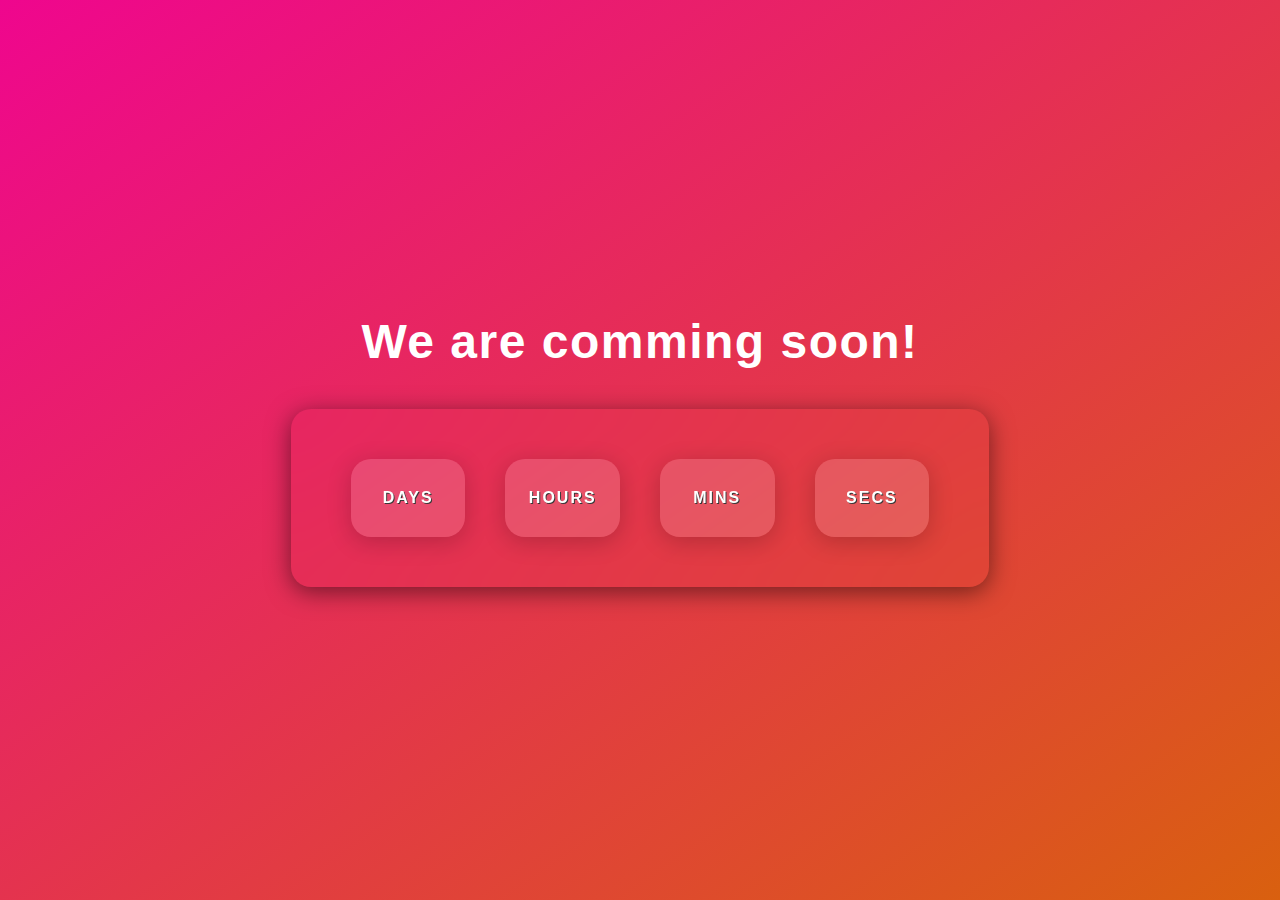
<file: countdown Timer/index.html>
<!DOCTYPE html>
<html lang="en">
<head>
    <meta charset="UTF-8">
    <meta name="viewport" content="width=device-width, initial-scale=1.0">
    <title>Countdown Timer </title>
    <link rel="stylesheet" href="style.css">
</head>
<body>
    <h1>We are comming soon!</h1>
    <div class="countdown">
        <div class="timer">
            <span class="time" id="days"></span>
            <span class="label">Days</span>
        </div>
        <div class="timer">
            <span class="time" id="hr"></span>
            <span class="label">Hours</span>
        </div>
        <div class="timer">
            <span class="time" id="mins"></span>
            <span class="label">Mins</span>
        </div>
        <div class="timer">
            <span class="time" id="Secs"></span>
            <span class="label">Secs</span>
        </div>
    </div>
    <script src="script.js"></script>
</body>
</html>
</file>
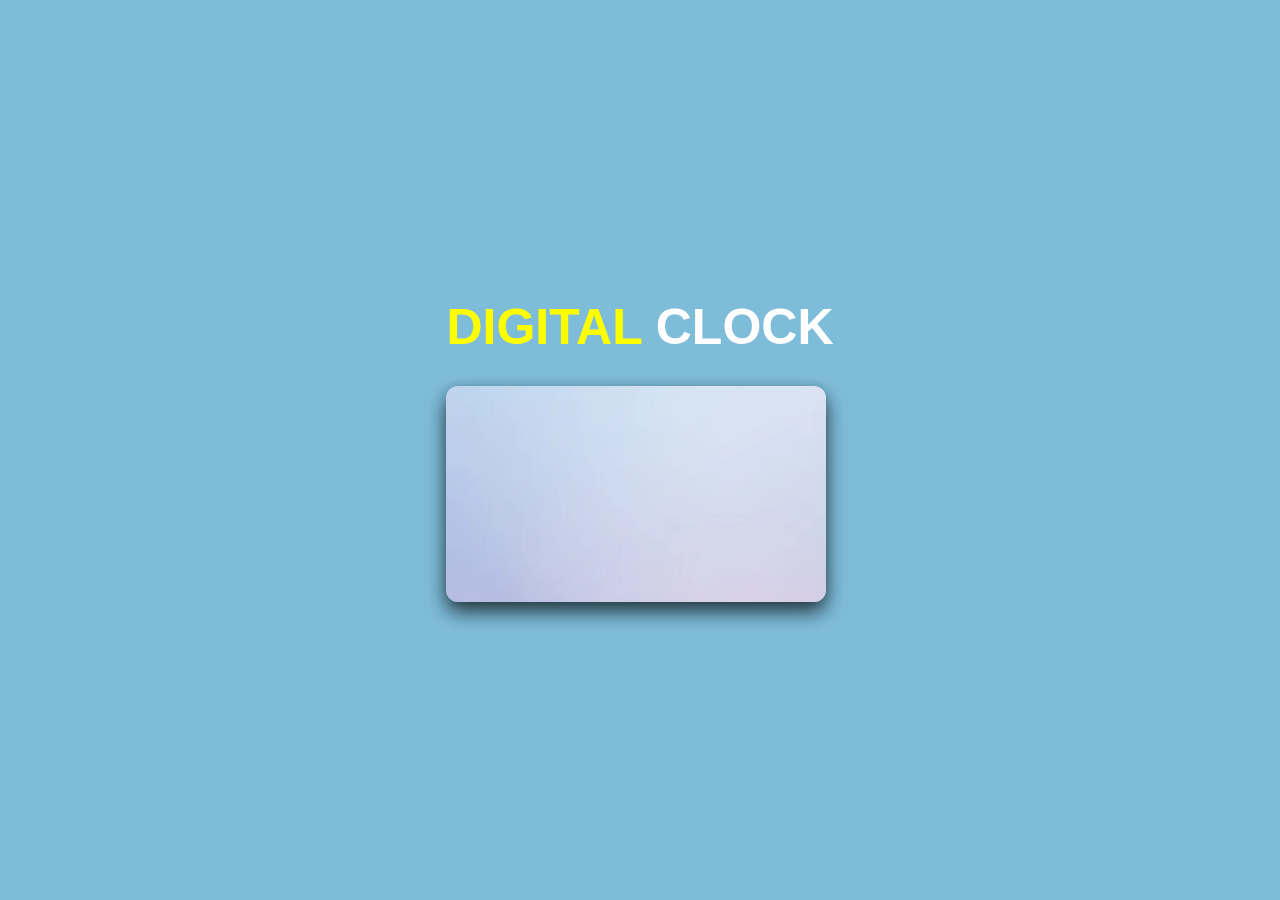
<file: digitalClock/index.html>
<!DOCTYPE html>
<html lang="en">
<head>
    <meta charset="UTF-8">
    <meta name="viewport" content="width=device-width, initial-scale=1.0">
    <title>Digital Clock</title>
    <link rel="stylesheet" href="style.css">
</head>
<body>
    <div class="box">

        <h1 id="name"> <span>DIGITAL</span> <SPAN> CLOCK</SPAN>  </h1>
        <div class="clock">
            <h1 id="time"></h1>
            <span id="timeformat"></span>
        </div>
    </div>
    <script src="script.js"></script>
</body>
</html>
</file>
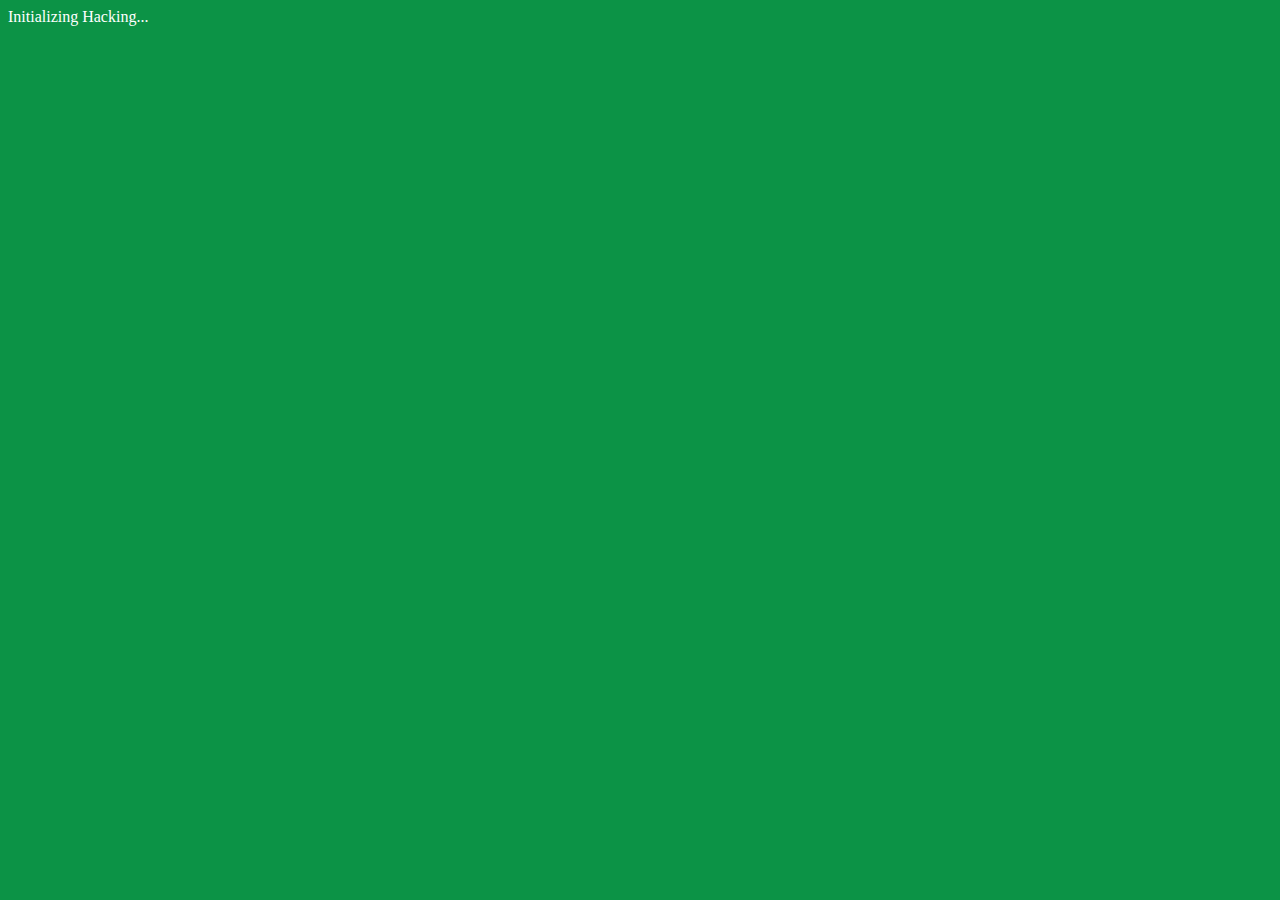
<file: hacker's terminal/index.html>
<!DOCTYPE html>
<html lang="en">

<head>
    <meta charset="UTF-8">
    <meta name="viewport" content="width=device-width, initial-scale=1.0">
    <title>hacher's terminal</title>
</head>
<style>
    body{
        background-color: rgb(12, 147, 70);
        color: white;
    }
</style>

<body>
    <div>
        Initializing Hacking...
    </div>
    <script src="script.js"></script>
   
</body>

</html>
</file>
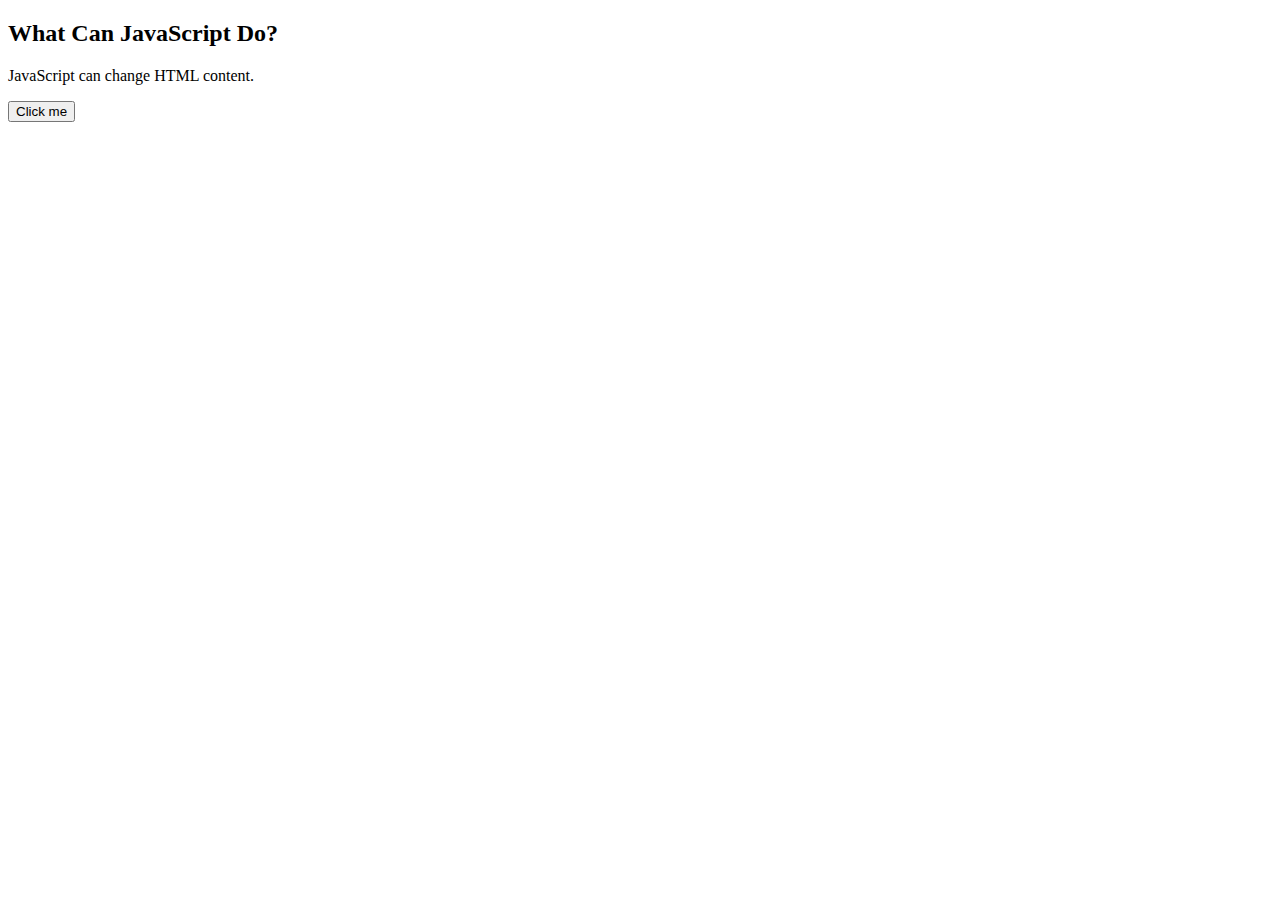
<file: js/index.html>
<!DOCTYPE html>
<html>
<body>

<h2>What Can JavaScript Do?</h2>

<p id="demo">JavaScript can change HTML content.</p>

<button type="button" onclick="document.getElementById('demo').innerHTML='Hello javascript';">Click me</button>

</body>
</html>
</file>
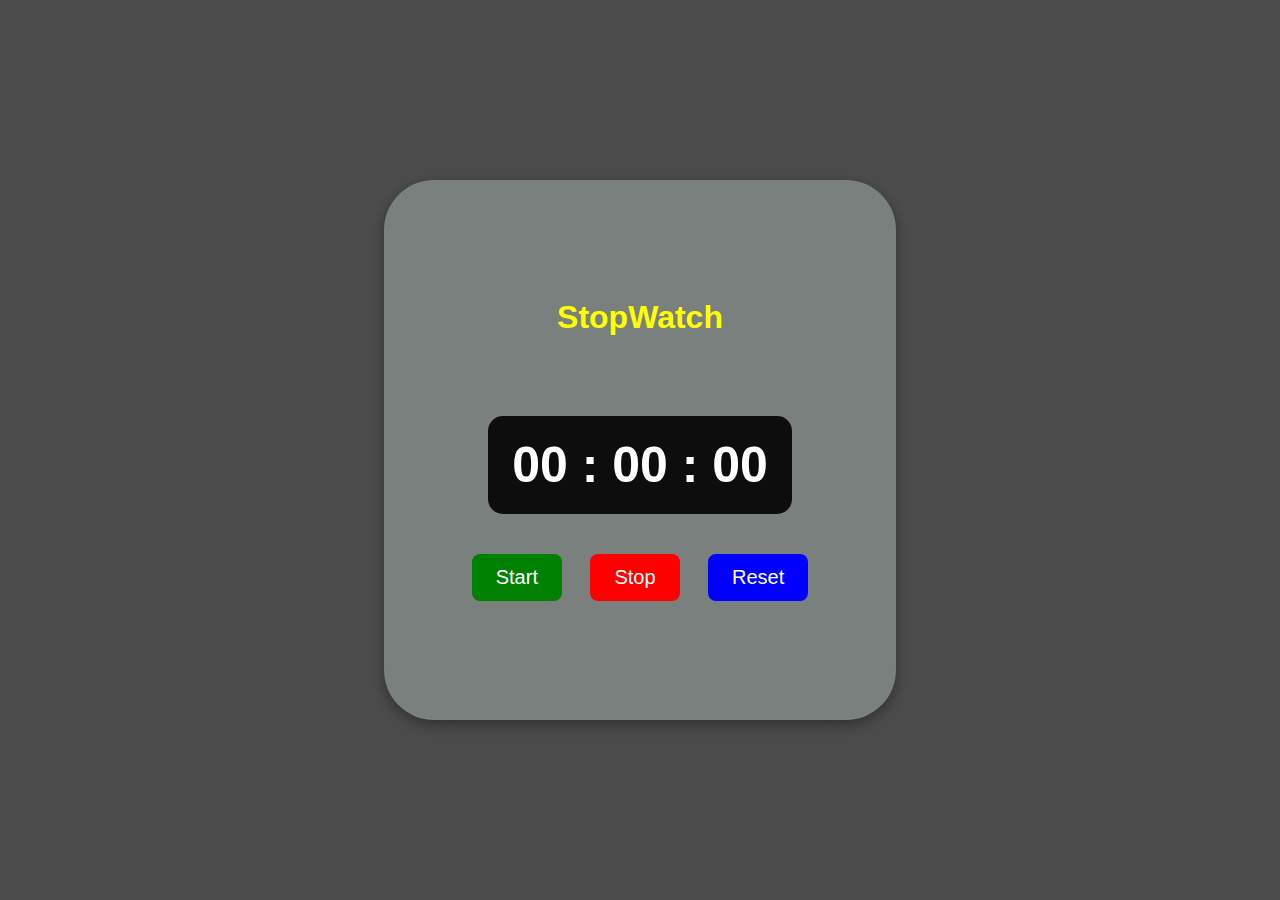
<file: stopwatch/index.html>
<!DOCTYPE html>
<html lang="en">
<head>
    <meta charset="UTF-8">
    <meta name="viewport" content="width=device-width, initial-scale=1.0">
    <title>StopWatch</title>
    <link rel="stylesheet" href="style.css">
</head>
<body>
    <div class="box">
        <h1>StopWatch</h1>

        <div class="stopwatch">
            <div class="timedisplay">00 : 00 : 00</div>
        </div>
        <div class="buttons">
            <button id="start" class="btn" style ="--clr:green" >Start</button>
            <button id="stop" class="btn" style ="--clr:red" >Stop</button>
            <button id="reset" class="btn" style ="--clr:blue" >Reset</button>
        </div>
        
    </div>
    <script src="script.js"></script>
</body>
</html>
</file>
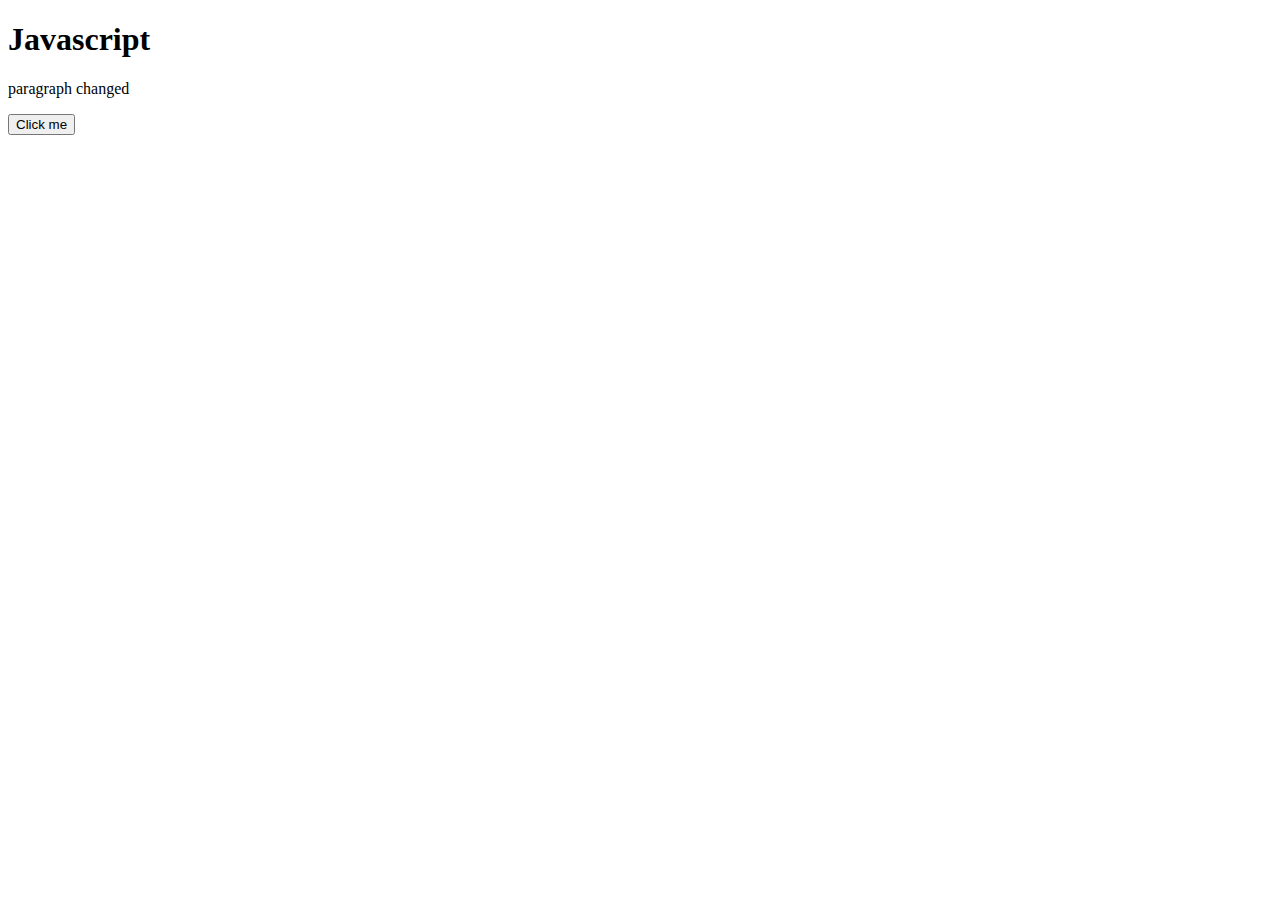
<file: js/func.html>
<!DOCTYPE html>
<html lang="en">
<head>
    <meta charset="UTF-8">
    <meta name="viewport" content="width=device-width, initial-scale=1.0">
    <title>js function</title>
</head>
<body>

    <h1 >Javascript</h1>
    <p id="demo"> Paragraph </p>
    <button onclick="myfunc()">Click me</button>


    <script>
        document.getElementById('demo').innerHTML = 'paragraph changed '
        function myfunc(){
            document.getElementById('demo').style.fontSize='35px';
            document.getElementById('demo').style.color= 'green';
        }
    </script>
</body>
</html>
</file>
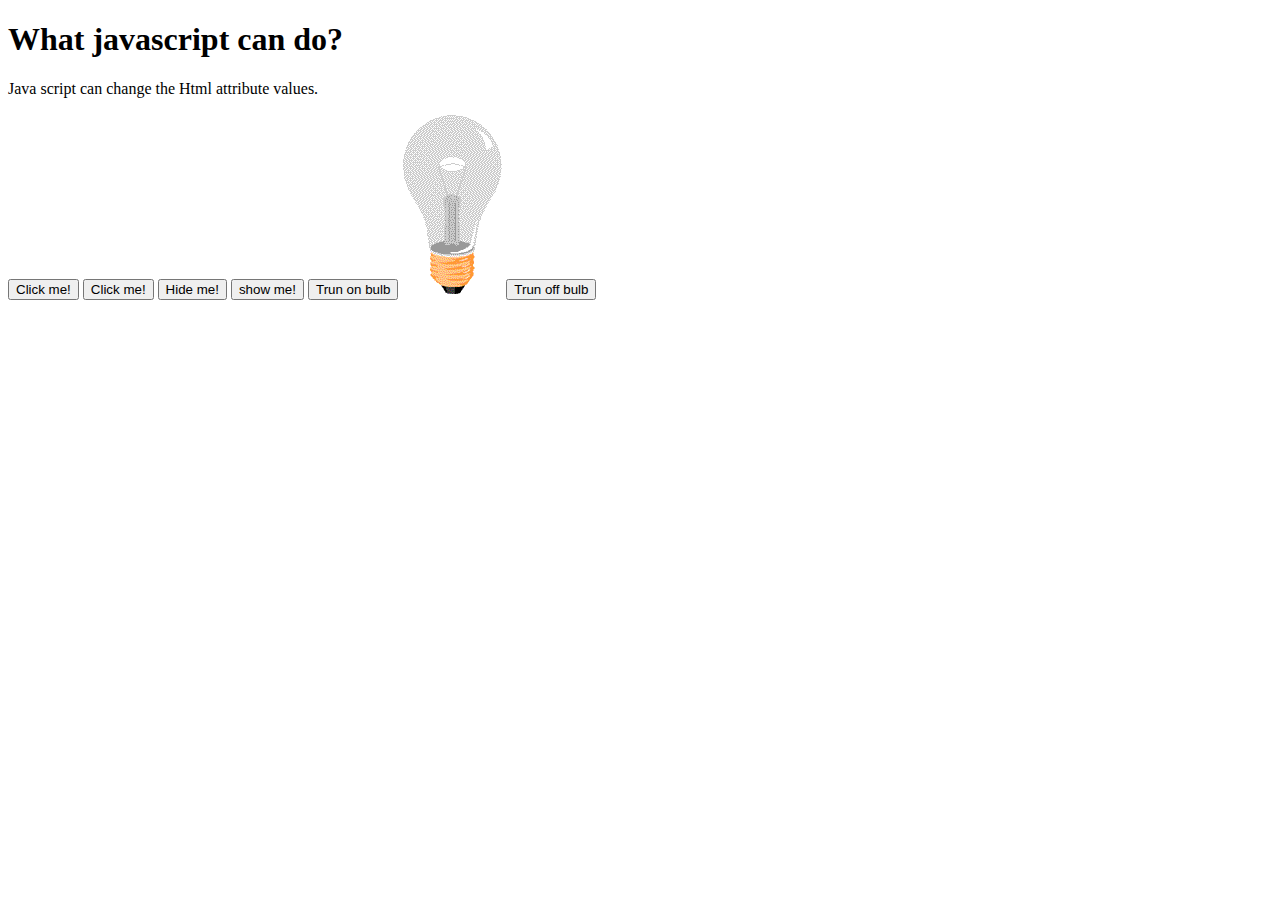
<file: js/js2.html>
<!DOCTYPE html>
<html lang="en">
<head>
    <meta charset="UTF-8">
    <meta name="viewport" content="width=device-width, initial-scale=1.0">
    <title>Document</title>
</head>
<body>
    <h1>What javascript can do?</h1>
    <p id="demo">Java script can change the Html attribute values.</p>
    <button type="button" onclick="document.getElementById('demo').style.fontSize='35px'"> Click me!</button>
    <button type="button" onclick="document.getElementById('demo').style.fontSize='12px'"> Click me!</button>
    <button type="button" onclick="document.getElementById('demo').style.display='none'"> Hide me!</button>
    <button type="button" onclick="document.getElementById('demo').style.display='block'"> show me!</button>
    <button  onclick="document.getElementById('myimage').src='pic_bulbon.gif'">Trun on bulb</button>
    <img src="pic_bulboff.gif"  id="myimage" style="width: 100px;">
    <button onclick="document.getElementById('myimage').src='pic_bulboff.gif'">Trun off bulb</button>
</body>
</html>
</file>
<file: countdown Timer/style.css>
*{
    margin: 0;
    padding: 0;
    box-sizing: border-box;
    font-family: sans-serif;
}
body{
    width: 100%;
    height: 100vh;
    display: flex;
    justify-content: center;
    /* text-align: center; */
    align-items: center;
    flex-direction: column;
    background: linear-gradient(145deg, #ef068e, #d9600f);
    color: white;
}
h1{
    font-size: 48px;
    margin-bottom: 40px;
    letter-spacing: 1.5px;
    

}
.countdown{
    display: flex;
    justify-content: center;
    align-items: center;
    box-shadow: 0 5px 25px rgba(0, 0, 0, 0.5);
    padding: 50px 40px;
    border-radius: 20px;
    backdrop-filter: blur(20px);
}
.timer{
    background-color: rgba(255, 255, 255, 0.15);
    padding: 30px;
    margin: 0 20px;
    border-radius: 20px;
    display: flex;
    flex-direction: column;
    justify-content: center;
    align-items: center;
    width: 100%;
    min-width: 100px;
    max-width: 160px;
    height: 100%;
    transition: background-color 0.2s ease-in-out;
    box-shadow: 0 5px 25px rgba(0, 0, 0, 0.2);
    cursor: pointer;
}
.timer .time{
    font-size: 48px;
    font-weight: 700;
    

}
.timer .label{
    font-size: 16px;
    font-weight: 700;
    text-transform: uppercase;
    letter-spacing: 2px;
    text-shadow: 1px 1px #373838;
}
.timer:hover{
    background-color: rgba(255, 255, 255, 0.35);
}
@media screen and ( max-width:1024px) {
    h1{
        font-size: 38px;

    }
    .countdown{
        flex-wrap: wrap;

    }
    .timer{
        max-height: 150px;
        margin: 20px;
    }
}
</file>
<file: digitalClock/style.css>
*{
    margin: 0;
    padding: 0;
    box-sizing: border-box;
    font-family: Arial, Helvetica, sans-serif;
}
body{
    display: flex;
    justify-content: center;
    align-items: center;
    min-height: 100vh;
   background-color: rgb(126, 189, 218);
    background-repeat: no-repeat;
    background-size: cover;
    
}
#name{
    font-size: 50px;
    font-weight: 700;
    margin-bottom: 30px;
    text-align: center;
    
    
}
#name :nth-child(1){
    color: yellow;
}
#name :nth-child(2){
    color:white;
}
.clock{
    /* width: 100%; */
    width: 100%;
    max-width: 380px;
    display: flex;
    justify-content: center;
    align-items: center;
    background-image: url("bck.webp");
    box-shadow: 0px 0px 10px rgba(0, 0, 0, 0.1), 0px 10px 20px rgba(0, 0, 0, 0.7);
    height: 24vh;
    border-radius: 12px ;
    padding: 20px;

}
.clock h1{
    font-size: 3.5rem;
    font-weight: 600;

}
.clock span{
    position: relative;
    top: -10%;
    margin-left: 5px;
    font-size: 20px;
    font-weight: 700;

}
@media  screen and (max-width:374px){
    .clock{
        max-width: 310px ;
        padding: 5px;
    }
    .clock h1{
        font-size: 2.1rem;
    }
}
    
@media  screen and (max-width:375px) and (max-width:400px){
    .clock{
        max-width: 367px ;
        padding: 5px;
    }
    .clock h1{
        font-size: 2.4rem;
    }
}
</file>
<file: stopwatch/style.css>
*{
    margin: 0;
    padding: 0;
    box-sizing: border-box;
    font-family: Verdana, Geneva, Tahoma, sans-serif;
}
body{
    background-color: rgba(0, 0, 0, 0.7);
    color: white;
    display: flex;
    align-items: center;
    justify-content: center;
    min-height: 100vh;
    flex-direction: column;
}
.box{
    border-radius: 50px;
    box-shadow: 0 4px 8px 0 rgba(0, 0, 0, 0.2), 0 6px 20px 0 rgba(0, 0, 0, 0.19);
    background-color: rgb(122, 128, 126);
    min-width: 40vw;
    min-height: 60vh;
    display: flex;
    align-items: center;
    justify-content: center;
    flex-direction: column;
    gap: 20px;
}

h1{
    text-align: center;
    margin-bottom: 60px;
     color: yellow;
}
    

.stopwatch{
    background-color: rgba(0, 0, 0, 0.9);
    padding: 20px 24px;
    border-radius: 15px;
}
.timedisplay{
    font-size: 50px;
    font-weight: 600;

}
.buttons{
    margin-top: 20px;
}
.btn{
    font-size: 20px;
    background: none;
    border: none;
    color: white;
    background-color: var(--clr);
    padding: 12px 24px;
    margin-inline: 12px;
    cursor: pointer;
    border-radius: 8px;

}
</file>
